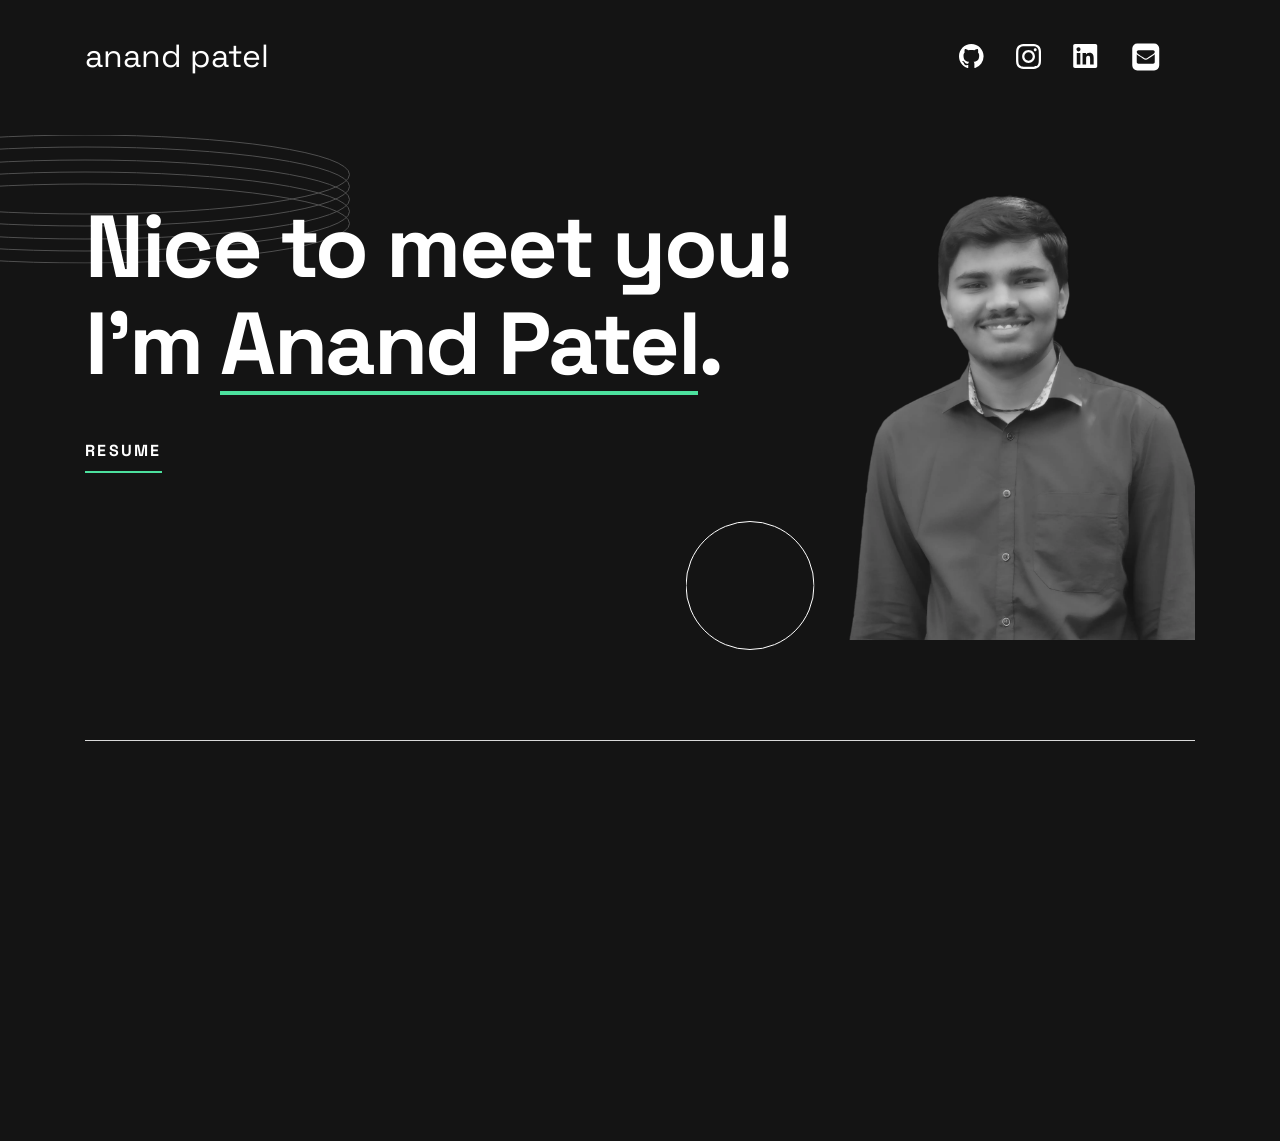
<file: index.html>
<!DOCTYPE html>
<html lang="en">

<head>
  <meta charset="UTF-8" />
  <meta name="viewport" content="width=device-width, initial-scale=1.0" />
  <meta name="description"
    content="My name is Anand Patel. I am a Computer Science Student. Passionate about Cloud Computing, Web Development and Competitive Programming.">
  <meta name="keywords"
    content="Anand, Anand Patel, Portfolio, Anand Portfolio, Anand Patel Dhansura, Anand Patel Charusat, Software Engineer, Developer,Computer science">
  <link rel="preconnect" href="https://fonts.googleapis.com" />
  <link rel="preconnect" href="https://fonts.gstatic.com" crossorigin />
  <link href="https://fonts.googleapis.com/css2?family=Space+Grotesk:wght@500;700&display=swap" rel="stylesheet" />
  <link rel="icon" type="image/png" sizes="32x32" href="./assets/images/favicon-32x32.png" />
  <link rel="stylesheet" href="style.css" />
  <title>Anand Patel</title>
</head>

<body>
  <header class="header">
    <h2 class="visually-hidden">Header</h2>
    <div class="wrapper">
      <nav class="header__nav">
        <h2 class="visually-hidden">Navigation</h2>
        <a href="/" class="header__home">
          anand patel
          <span class="visually-hidden">(to home page)</span>
        </a>
        <a href="https://github.com/theanandppatel" class="header__social">
          <svg xmlns="http://www.w3.org/2000/svg" width="25" height="24" aria-labelledby="socialGitHub" role="img">
            <title id="socialGitHub">GitHub</title>
            <path fill="#FFF" fill-rule="evenodd"
              d="M12.304 0C5.506 0 0 5.506 0 12.304c0 5.444 3.522 10.042 8.413 11.672.615.108.845-.261.845-.584 0-.292-.015-1.261-.015-2.291-3.091.569-3.891-.754-4.137-1.446-.138-.354-.738-1.446-1.261-1.738-.43-.23-1.046-.8-.016-.815.97-.015 1.661.892 1.892 1.261 1.107 1.86 2.876 1.338 3.584 1.015.107-.8.43-1.338.784-1.646-2.738-.307-5.598-1.368-5.598-6.074 0-1.338.477-2.446 1.26-3.307-.122-.308-.553-1.569.124-3.26 0 0 1.03-.323 3.383 1.26.985-.276 2.03-.415 3.076-.415 1.046 0 2.092.139 3.076.416 2.353-1.6 3.384-1.261 3.384-1.261.676 1.691.246 2.952.123 3.26.784.861 1.26 1.953 1.26 3.307 0 4.721-2.875 5.767-5.613 6.074.446.385.83 1.123.83 2.277 0 1.645-.015 2.968-.015 3.383 0 .323.231.708.846.584a12.324 12.324 0 0 0 8.382-11.672C24.607 5.506 19.101 0 12.304 0Z" />
          </svg>
        </a>
        <a href="https://www.instagram.com/anandppatel/" class="header__social">
          <svg xmlns="http://www.w3.org/2000/svg" version="1.1" width="25" height="25" x="0" y="0"
            aria-labelledby="socialInstagram" role="img" viewBox="0 0 511 511.9" class="">
            <path
              d="M510.95 150.5c-1.2-27.2-5.598-45.898-11.9-62.102-6.5-17.199-16.5-32.597-29.6-45.398-12.802-13-28.302-23.102-45.302-29.5-16.296-6.3-34.898-10.7-62.097-11.898C334.648.3 325.949 0 256.449 0s-78.199.3-105.5 1.5c-27.199 1.2-45.898 5.602-62.097 11.898-17.204 6.5-32.602 16.5-45.403 29.602-13 12.8-23.097 28.3-29.5 45.3-6.3 16.302-10.699 34.9-11.898 62.098C.75 177.801.449 186.5.449 256s.301 78.2 1.5 105.5c1.2 27.2 5.602 45.898 11.903 62.102 6.5 17.199 16.597 32.597 29.597 45.398 12.801 13 28.301 23.102 45.301 29.5 16.3 6.3 34.898 10.7 62.102 11.898 27.296 1.204 36 1.5 105.5 1.5s78.199-.296 105.5-1.5c27.199-1.199 45.898-5.597 62.097-11.898a130.934 130.934 0 0 0 74.903-74.898c6.296-16.301 10.699-34.903 11.898-62.102 1.2-27.3 1.5-36 1.5-105.5s-.102-78.2-1.3-105.5zm-46.098 209c-1.102 25-5.301 38.5-8.801 47.5-8.602 22.3-26.301 40-48.602 48.602-9 3.5-22.597 7.699-47.5 8.796-27 1.204-35.097 1.5-103.398 1.5s-76.5-.296-103.403-1.5c-25-1.097-38.5-5.296-47.5-8.796C94.551 451.5 84.45 445 76.25 436.5c-8.5-8.3-15-18.3-19.102-29.398-3.5-9-7.699-22.602-8.796-47.5-1.204-27-1.5-35.102-1.5-103.403s.296-76.5 1.5-103.398c1.097-25 5.296-38.5 8.796-47.5C61.25 94.199 67.75 84.1 76.352 75.898c8.296-8.5 18.296-15 29.398-19.097 9-3.5 22.602-7.7 47.5-8.801 27-1.2 35.102-1.5 103.398-1.5 68.403 0 76.5.3 103.403 1.5 25 1.102 38.5 5.3 47.5 8.8 11.097 4.098 21.199 10.598 29.398 19.098 8.5 8.301 15 18.301 19.102 29.403 3.5 9 7.699 22.597 8.8 47.5 1.2 27 1.5 35.097 1.5 103.398s-.3 76.301-1.5 103.301zm0 0"
              fill="#ffffff" opacity="1" data-original="#000000" class=""></path>
            <path
              d="M256.45 124.5c-72.598 0-131.5 58.898-131.5 131.5s58.902 131.5 131.5 131.5c72.6 0 131.5-58.898 131.5-131.5s-58.9-131.5-131.5-131.5zm0 216.8c-47.098 0-85.302-38.198-85.302-85.3s38.204-85.3 85.301-85.3c47.102 0 85.301 38.198 85.301 85.3s-38.2 85.3-85.3 85.3zM423.852 119.3c0 16.954-13.747 30.7-30.704 30.7-16.953 0-30.699-13.746-30.699-30.7 0-16.956 13.746-30.698 30.7-30.698 16.956 0 30.703 13.742 30.703 30.699zm0 0"
              fill="#ffffff" opacity="1" data-original="#000000" class=""></path>
          </svg>

          <a href="https://www.linkedin.com/in/theanandppatel/" class="header__social">
            <svg xmlns="http://www.w3.org/2000/svg" width="25" height="24" aria-labelledby="socialLinkedIn" role="img">
              <title id="socialLinkedIn">LinkedIn</title>
              <path fill="#FFF" fill-rule="evenodd"
                d="M5.551 3.304c-1.14 0-2.067.926-2.067 2.064 0 1.14.928 2.066 2.067 2.066a2.066 2.066 0 0 0 0-4.13ZM3.767 8.998v11.453h3.562L7.33 8.998H3.767Zm5.798 0V20.45l3.554.002.002-5.668c0-1.454.253-2.941 2.132-2.941 1.851 0 1.851 1.755 1.851 3.036v5.571l3.559-.001v-6.28c0-2.834-.517-5.457-4.27-5.457-1.763 0-2.916.997-3.368 1.85h-.05V8.997h-3.41ZM22.435 24H1.982c-.976 0-1.77-.777-1.77-1.732V1.731C.212.776 1.006 0 1.982 0h20.453c.98 0 1.777.776 1.777 1.73v20.538c0 .955-.797 1.732-1.777 1.732Z" />
            </svg>
          </a>
          <a href="mailto:anandpatel95374@gmail.com" class="header__social">
            <svg class="mail-svg" height="30" width="35" viewBox="0 0 1992 1690" xmlns="http://www.w3.org/2000/svg">
              <path
                d="M1376 128q119 0 203.5 84.5t84.5 203.5v960q0 119-84.5 203.5t-203.5 84.5h-960q-119 0-203.5-84.5t-84.5-203.5v-960q0-119 84.5-203.5t203.5-84.5h960zm32 1056v-436q-31 35-64 55-34 22-132.5 85t-151.5 99q-98 69-164 69t-164-69q-46-32-141.5-92.5t-142.5-92.5q-12-8-33-27t-31-27v436q0 40 28 68t68 28h832q40 0 68-28t28-68zm0-573q0-41-27.5-70t-68.5-29h-832q-40 0-68 28t-28 68q0 37 30.5 76.5t67.5 64.5q47 32 137.5 89t129.5 83q3 2 17 11.5t21 14 21 13 23.5 13 21.5 9.5 22.5 7.5 20.5 2.5 20.5-2.5 22.5-7.5 21.5-9.5 23.5-13 21-13 21-14 17-11.5l267-174q35-23 66.5-62.5t31.5-73.5z"
                fill="#ffffff" class="fill-000000" />
            </svg>

          </a>
      </nav>
    </div>
  </header>

  <main id="main">
    <section class="hero">
      <div class="wrapper hero__wrapper bottom-border">
        <div class="hero__content">
          <picture>
            <source media="(min-width: 62.5em)" srcset="/assets/images/me.webp" />
            <source media="(min-width: 37.5em)" srcset="/assets/images/me.webp" />
            <img class="hero__image" src="/assets/images/me.webp" alt="picture of Anand Patel" width-="174"
              height="383" />
          </picture>
          <img class="hero__rings" src="/assets/images/pattern-rings.svg" alt="" width="530" height="129" />
          <img class="hero__circle" src="/assets/images/pattern-circle.svg" alt="" width="129" height="129" />
          <div class="hero__text">
            <h1 class="hero__headline header-xl">
              Nice to<br />
              meet you! I'm <span>Anand Patel</span>.
            </h1>
            <a href="assets/files/ANANDKUMAR PATEL_RESUME.pdf" target="_blank"
              class="hero__contact underline">Resume</a>
          </div>
        </div>
      </div>
    </section>
  </main>

  <!-- Google Analytics -->
  <script async src="https://www.googletagmanager.com/gtag/js?id=G-9CCME3033C"></script>
  <script>
    window.dataLayer = window.dataLayer || [];
    function gtag() { dataLayer.push(arguments); }
    gtag('js', new Date());

    gtag('config', 'G-9CCME3033C');
  </script>

  
</body>

</html>
</file>
<file: style.css>
/* GLOBAL */

:root {
  --bg-body: hsl(0, 0%, 8%);
  --bg-body2: hsl(0, 0%, 14%);
  --accent: hsl(153, 71%, 59%);
  --text1: hsl(0, 0%, 100%);
  --text2: hsl(0, 0%, 85%);
  --invalid: hsl(7, 100%, 68%);
  --fs-18: 1.125rem;
  --fs-88: 5.5rem;
  --fs-72: 4.5rem;
  --fs-40: 2.5rem;
  --fs-48: 3rem;
  --fs-36: 2.25rem;
  --fs-32: 2rem;
  --fs-24: 1.5rem;
  --fs-20: 1.25rem;
  --container: 69.375rem;
  --transition: 250ms ease-in-out;
}

html,
body {
  overflow-x: hidden;
  overflow-y: hidden;
}

html {
  box-sizing: border-box;
  font-size: 100%;
}

*,
*::before,
*::after {
  box-sizing: inherit;
}

body,
input,
textarea,
button {
  font-family: 'Space Grotesk', sans-serif;
}

body {
  margin: 0;
  background-color: var(--bg-body);
  color: var(--text1);
  font-size: var(--fs-18);
  line-height: 1.56;
  padding-bottom: 25rem;
}

.bg-less-dark {
  background-color: var(--bg-body2);
}

h1,
h2,
h3,
p {
  margin-block-start: 0;
}

h1,
h2,
h3 {
  line-height: 1;
}

.header-xl {
  font-size: 2.5rem;
  font-size: clamp(2.5rem, 0.7rem + 7.68vw, 5.5rem);
  letter-spacing: -0.028em;
  line-height: 1.1;
}

p {
  font-size: 1rem;
  font-size: clamp(1rem, 0.79rem + 0.89vw, 1.125rem);
  line-height: 1.5;
  color: var(--text2);
}

a {
  transition: color var(--transition);
}

a:focus-visible,
input:focus-visible,
textarea:focus-visible {
  outline: 2px dashed var(--accent);
  outline-offset: 2px;
}

input:invalid,
textarea:invalid {
  outline-color: var(--invalid);
}

a.underline,
button {
  display: inline-block;
  padding-bottom: 0.625rem;
  font-size: 1rem;
  line-height: 1.625;
  letter-spacing: 0.143em;
  font-weight: 700;
  text-transform: uppercase;
  color: var(--text1);
  text-decoration: none;
  background-image: linear-gradient(
    to right,
    var(--accent) 75%,
    var(--accent) 75%
  );
  background-position: 0 2.1em;
  background-repeat: repeat-x;
  background-size: 8px 2px;
}

a:hover {
  color: var(--accent);
}

img,
svg {
  display: block;
}

.visually-hidden {
  position: absolute;
  left: -10000px;
  top: auto;
  width: 1px;
  height: 1px;
  overflow: hidden;
}

.wrapper {
  width: calc(100% - 2rem);
  max-width: var(--container);
  margin-inline: auto;
}

/* 600px */
@media (min-width: 37.5em) {
  .wrapper {
    width: calc(100% - 3.75rem);
  }
}

/* UTILITY */

.bottom-border {
  border-bottom: 1px solid var(--text2);
}

/* HEADER */

.header {
  position: relative;
  z-index: 1;
  margin-block-start: 20px;
}

.header__nav {
  display: flex;
  flex-wrap: wrap;
  justify-content: center;
  text-align: center;
  gap: 20px 25px;
}

.header__home {
  font-size: 1.5rem;
  font-size: clamp(1.5rem, 1.02rem + 2.04vw, 2rem);
  line-height: 1;
  color: var(--text1);
  text-decoration: none;
  flex: 1 0 100%;
}

.header__social > svg > path {
  transition: fill var(--transition);
}

.header__social:hover > svg > path {
  fill: var(--accent);
}

@media (min-width: 37.5em) {
  .header {
    margin-block-start: 30px;
    /* margin-block-end: 90px; */
  }

  .header__nav {
    justify-content: flex-start;
    align-items: center;
    text-align: left;
    gap: 32px;
  }

  .header__home {
    flex: 0 1 auto;
    margin-inline-end: auto;
  }
}

@media (min-width: 62.5em) {
  .header {
    margin-block-start: 40px;
    margin-block-end: 127px;
  }

  .header__nav {
    padding-right: 30px;
  }
}

/*  HERO */

.hero__wrapper {
  padding-bottom: 80px;
}

.hero__image {
  position: absolute;
  top: auto;
  left: 40%;
  translate: -50%;
  width: 250px;
  height: auto;
}

.hero__rings {
  position: absolute;
  right: 50%;
  top: 130px;
  /* 8.125rem; */
  z-index: -1;
  /* width: 33.125rem; */
  height: auto;
}

.hero__circle {
  position: relative;
  top: 171px;
  margin-bottom: -129px;
  translate: calc(100vw - 64px - 16px);
}

.hero__text {
  position: relative;
  text-align: center;
  margin-block-start: 335px;
}

.hero__headline {
  margin-block-end: 24px;
}

.hero__headline > br {
  display: none;
}

h1 > span {
  background-image: linear-gradient(
    to right,
    var(--accent) 75%,
    var(--accent) 75%
  );
  background-position: 0 1.18em;
  background-repeat: repeat-x;
  background-size: 8px 4px;
}

.hero__description {
  margin-block-end: 24px;
}

@media (min-width: 37.5em) {
  .hero {
    position: relative;
    margin-block-start: -62px;
  }

  .hero__wrapper {
    padding-bottom: 60px;
  }

  .hero__content {
    display: flex;
    align-items: center;
  }

  .hero__content picture {
    order: 2;
  }

  .hero__image {
    position: relative;
    width: 42vw;
    max-width: 480px;
    /* width: 322px; */
    height: auto;
    left: auto;
    right: 0;
    translate: 0;
  }

  .hero__rings {
    top: 90px;
    right: auto;
    left: 0;
    translate: -50%;
  }

  .hero__circle {
    position: absolute;
    top: auto;
    right: 0;
    bottom: 190px;
    translate: 50%;
    z-index: 1;
  }

  .hero__text {
    /* width: 62vw; */
    margin-block-start: 90px;
    margin-right: -30px;
    flex: 1 0 58vw;
    text-align: left;
    z-index: 1;
  }

  .hero__headline {
    margin-block-end: 60px;
  }

  .hero__headline > br {
    display: inline-block;
  }

  .hero__description {
    /* width: 70%; */
    margin-block-end: 34px;
  }
}

@media (min-width: 62.5em) {
  .hero {
    margin-block-start: 0px;
  }

  .hero__wrapper {
    position: relative;
    padding-bottom: 100px;
  }

  .hero__content {
    align-items: flex-start;
  }

  .hero__content picture {
    margin-left: -80px;
  }

  .hero__image {
    margin-block-start: -199px;
  }

  .hero__rings {
    top: 0px;
    translate: -50% -50%;
  }

  .hero__circle {
    top: 322px;
    right: 445px;
  }

  .hero__text {
    margin-block-start: 0;
    margin-right: 0;
    flex: 1;
  }

  .hero__headline {
    margin-block-end: 43px;
  }

  .hero__headline > br {
    display: none;
  }

  .hero__description {
    width: 38ch;
    margin-block-end: 66px;
  }
}

/* SKILLS */

.skills {
  position: relative;
}

.skills__wrapper {
  display: grid;
  grid-template-columns: 1fr;
  gap: 24px;
  padding-block: 40px;
}

.skills__item {
  text-align: center;
}

.skills__title {
  font-size: 2rem;
  font-size: clamp(2rem, 0.33rem + 7.11vw, 3rem);
  line-height: 1.17;
  margin-block-end: 2px;
}

.skills__description {
  margin-block-end: 0;
}

.skills__rings {
  position: absolute;
  bottom: 0;
  left: 50%;
  translate: 0 50%;
}

@media (min-width: 37.5em) {
  .skills__wrapper {
    grid-template-columns: repeat(2, 1fr);
    gap: 52px 24px;
    border: none;
    padding-block: 52px 0;
  }

  .skills__item {
    text-align: left;
  }

  .skills__rings {
    translate: 40% 50%;
  }
}

@media (min-width: 62.5em) {
  .skills__wrapper {
    grid-template-columns: repeat(3, 1fr);
    gap: 58px 30px;
    padding-block-start: 72px;
  }

  .skills__rings {
    translate: -40% 50%;
    left: 100%;
  }
}

/* PROJECTS */

.projects__wrapper {
  padding-block: 140px;
}

.projects__grid {
  display: grid;
  grid-template-columns: repeat(2, 1fr);
  gap: 40px;
  justify-items: center;
  text-align: center;
}

.projects__headline {
  grid-column: 1 / span 2;
  margin-block-end: 0;
}

.projects__contact {
  grid-column: 1 / span 2;
}

.projects__item {
  grid-column: 1 / span 2;
}

.projects__picture {
  display: block;
  margin-block-end: 20px;
}

.projects__image {
  width: 100%;
  height: auto;
}

.projects__name {
  font-size: 1.5rem;
  line-height: 1.3;
  font-weight: 700;
  text-transform: uppercase;
  margin-block-end: 7px;
}

.projects__tags {
  display: flex;
  justify-content: center;
  gap: 12px;
  margin-block-end: 20px;
  text-transform: uppercase;
}

.projects__links {
  display: flex;
  flex-direction: column;
  align-items: center;
  gap: 20px;
}

@media (min-width: 37.5em) {
  .projects__grid {
    gap: 60px 24px;
    justify-items: start;
    text-align: left;
  }

  .projects__contact {
    justify-self: end;
  }

  .projects__item {
    grid-column: span 1;
  }

  .projects__headline,
  .projects__contact {
    grid-column: span 1;
  }

  .projects__contact {
    align-self: center;
  }

  .projects__tags,
  .projects__links {
    display: block;
  }

  .projects__tags span {
    margin-inline-end: 18px;
  }

  .projects__links a {
    margin-inline-end: 30px;
  }

  .project__links {
    display: block;
  }
}

@media (min-width: 62.5em) {
  .projects__grid {
    gap: 70px 30px;
  }

  .projects__item {
    display: grid;
    grid-template-columns: 1fr;
    grid-template-rows: repeat(4, auto);
  }

  .projects__picture {
    position: relative;
    grid-column: 1 / 2;
    grid-row: 1 / 2;
  }

  .projects__picture::after {
    content: '';
    position: absolute;
    width: 100%;
    height: 100%;
    top: 0;
    background-color: hsl(0, 0%, 0%);
    opacity: 0;
    transition: opacity 150ms ease-in-out;
  }

  .projects__item:hover .projects__picture::after {
    opacity: 0.5;
  }

  .projects__item:hover .projects__links {
    opacity: 1;
  }
  .projects__item:focus-within .projects__links {
    opacity: 1;
  }

  .projects__item:focus-within .projects__picture::after {
    opacity: 0.5;
  }

  .projects__image {
    width: 100%;
    height: auto;
  }

  .projects__links {
    grid-column: 1 / 2;
    grid-row: 1 / 2;
    justify-self: center;
    align-self: center;
    z-index: 1;
    opacity: 0;
    transition: opacity 400ms ease-in-out;
  }

  .projects__links:hover ~ .projects__picture::after {
    opacity: 0.5;
  }

  .projects__tags {
    margin-block-end: 0;
  }
}

/* CONTACT */

.contact {
  position: relative;
}

.contact__wrapper {
  padding-block: 84px;
}

.contact__headline {
  margin-block-end: var(--fs-20);
}

.contact__control {
  position: relative;
  margin-block-end: 16px;
}

.contact__control input,
.contact__control textarea {
  width: 100%;
  padding-block: 16px;
  padding-inline: 24px;
  border: none;
  border-bottom: 1px solid var(--text1);
  background: transparent;
  font-size: 1rem;
  line-height: 1.625;
  color: var(--text1);
}

.contact__control > *::placeholder {
  color: var(--text1);
  opacity: 0.5;
  text-transform: uppercase;
}

.contact__control textarea {
  margin-block-end: 32px;
}

.contact__control.align-right {
  display: flex;
  justify-content: flex-end;
}

.contact__control button {
  background-color: transparent;
  border: none;
}

.contact__invalid-icon {
  display: none;
  width: var(--fs-24);
  height: var(--fs-24);
  position: absolute;
  top: 50%;
  right: 0;
  translate: -50% -50%;
}

.contact input:focus-visible:invalid ~ .contact__invalid-icon,
.contact textarea:focus-visible:invalid ~ .contact__invalid-icon {
  display: inline-block;
}

.contact textarea:focus-visible:invalid ~ .contact__invalid-icon {
  top: 1.2rem;
  right: 1.5rem;
  translate: none;
}

.contact__rings {
  position: absolute;
  left: 0;
  bottom: 97px;
  translate: -75%;
}

@media (min-width: 37.5em) {
  .contact__rings {
    bottom: 47px;
    translate: -75%;
  }
}

@media (min-width: 62.5em) {
  .contact__wrapper {
    display: grid;
    grid-template-columns: repeat(2, 27.8rem);
    justify-content: space-between;
  }

  .contact__headline {
    margin-block-end: var(--fs-36);
  }

  .contact__rings {
    translate: -40%;
  }
}

/* 999.98px */
@media (max-width: 62.49875em) {
  .contact__wrapper {
    max-width: 27.8rem;
  }

  .contact__text {
    text-align: center;
  }
}

footer {
  padding-block: 40px 60px;
}

@media (min-width: 37.5em) {
  footer {
    padding-block: 30px 40px;
  }
}

@media (min-width: 62.5em) {
  footer {
    padding-block: 47px 92px;
  }
}

.mail-svg {
  width: 100%;
  margin-top: -3.5px;
  height: 30px;
/* Set a default width */
}

@media (min-width: 768px) {
  .mail-svg {
    margin-top: -1px; /* Set a specific height for larger screens */
  }
}
</file>
